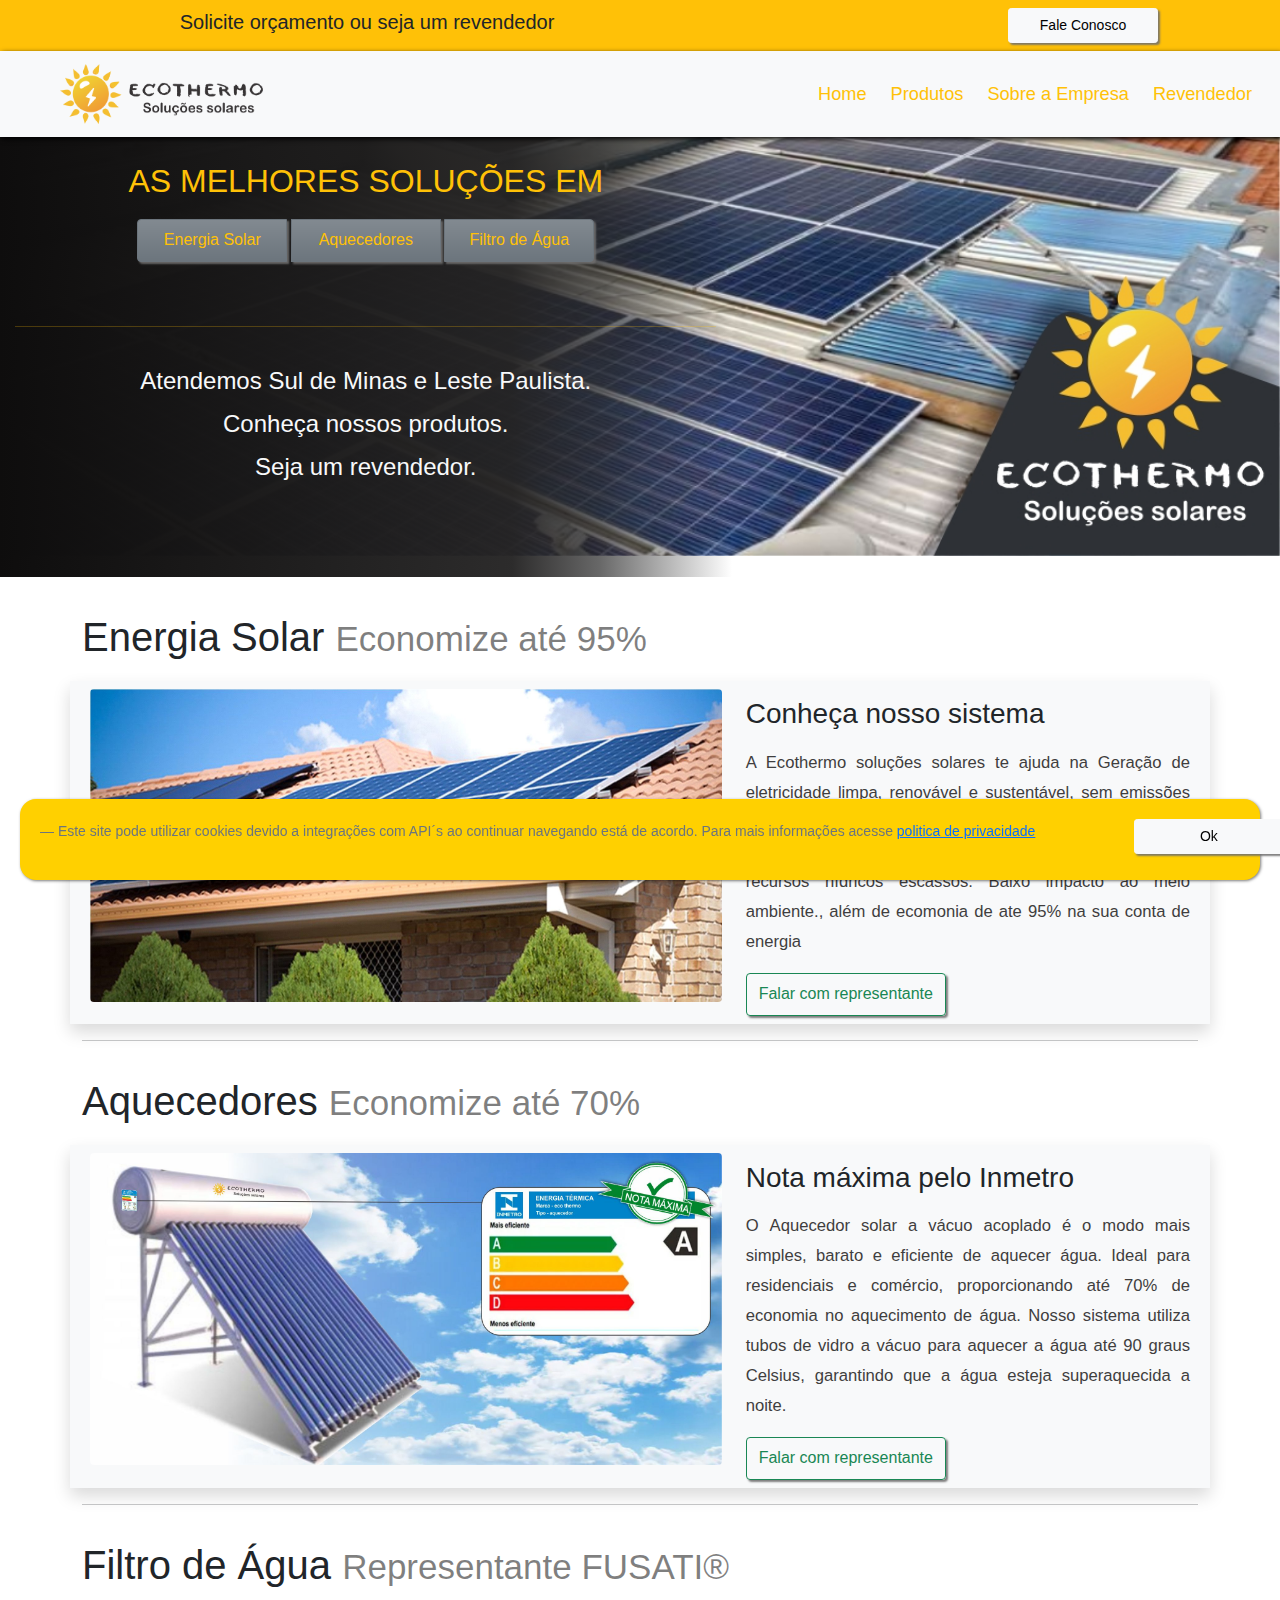
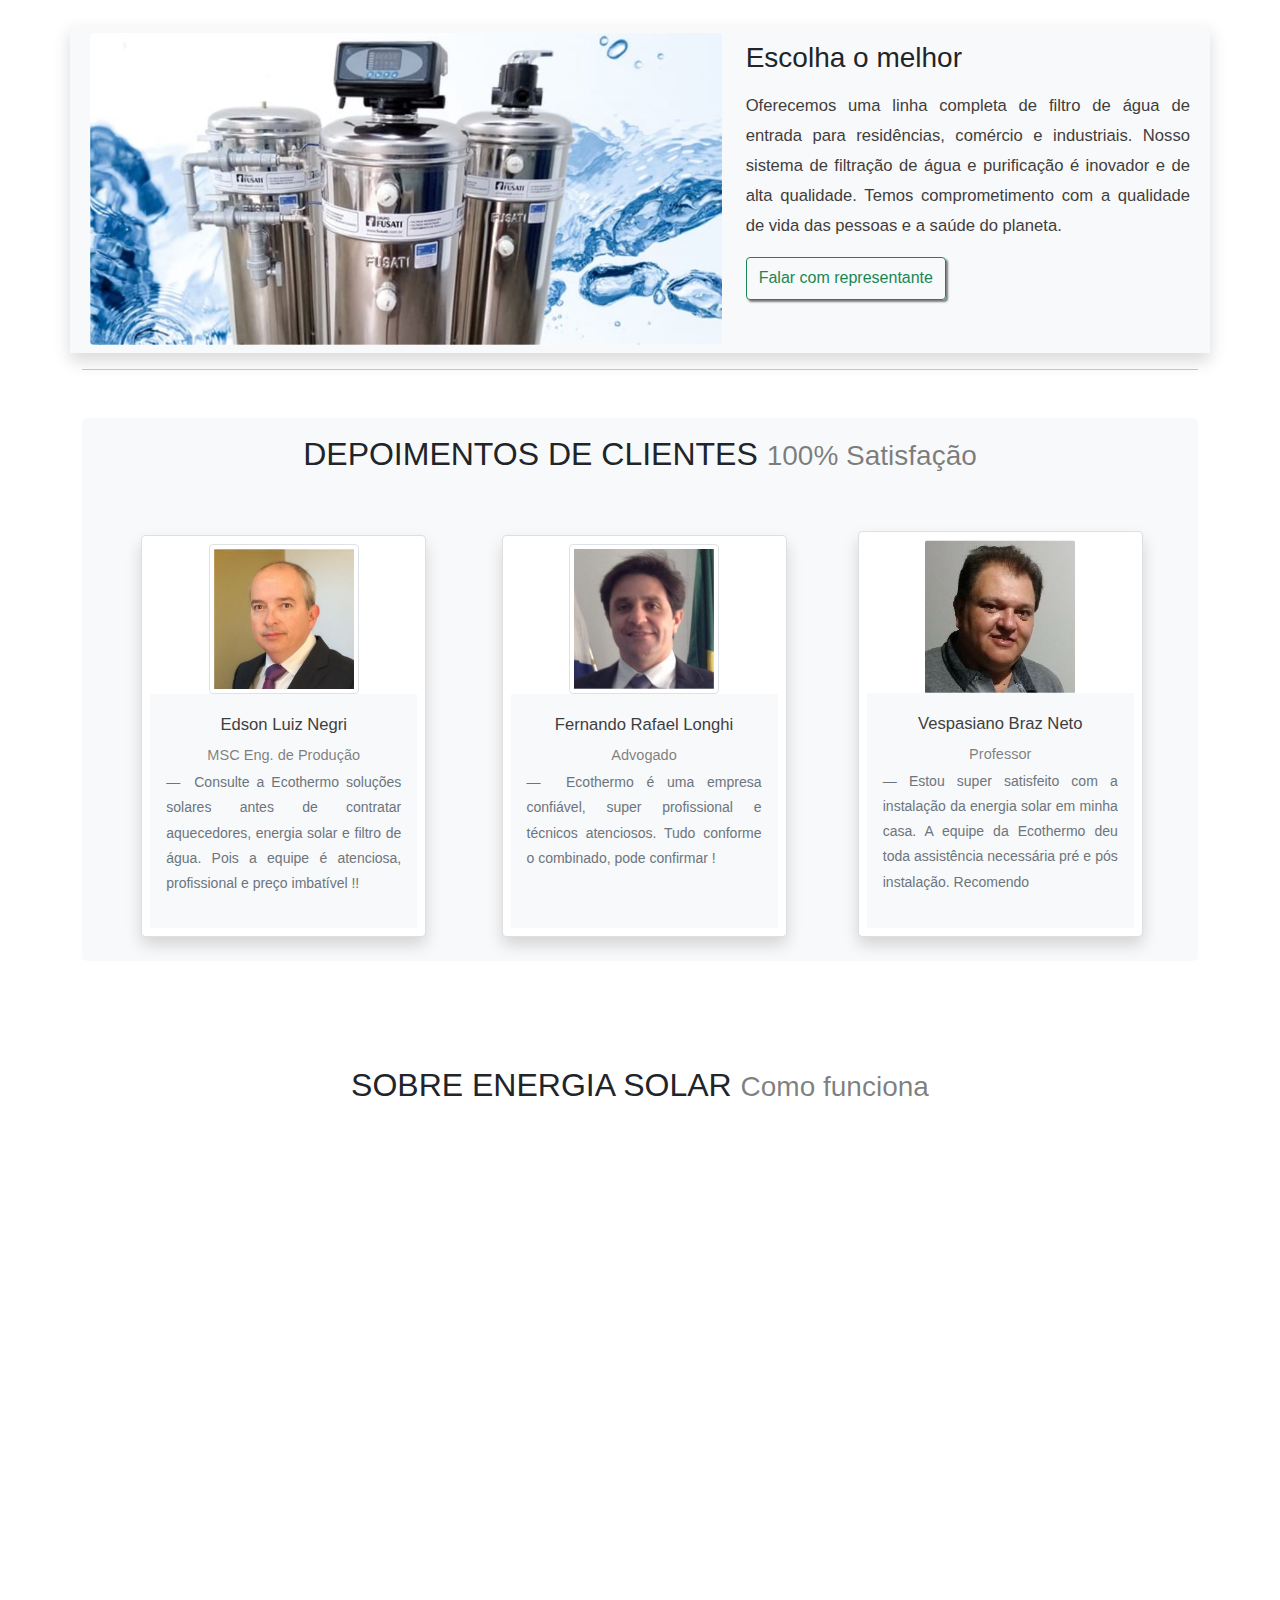
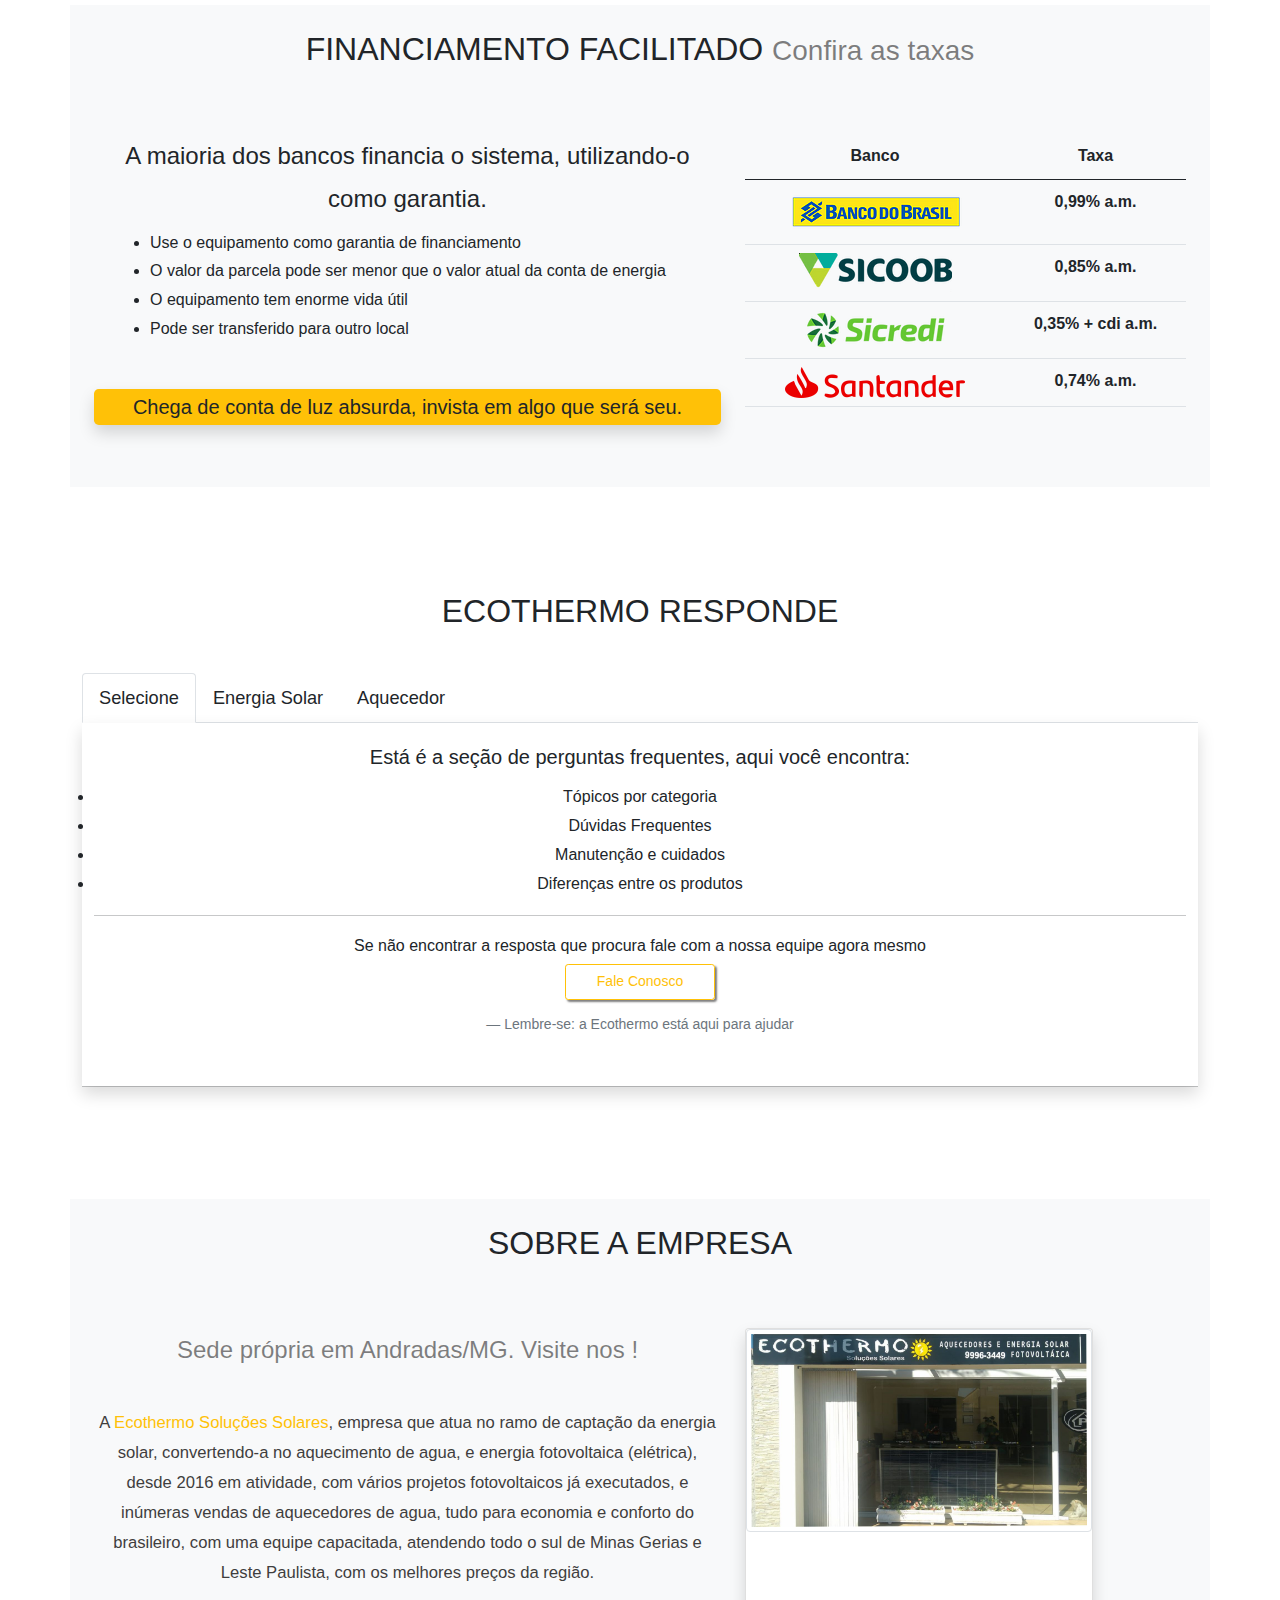
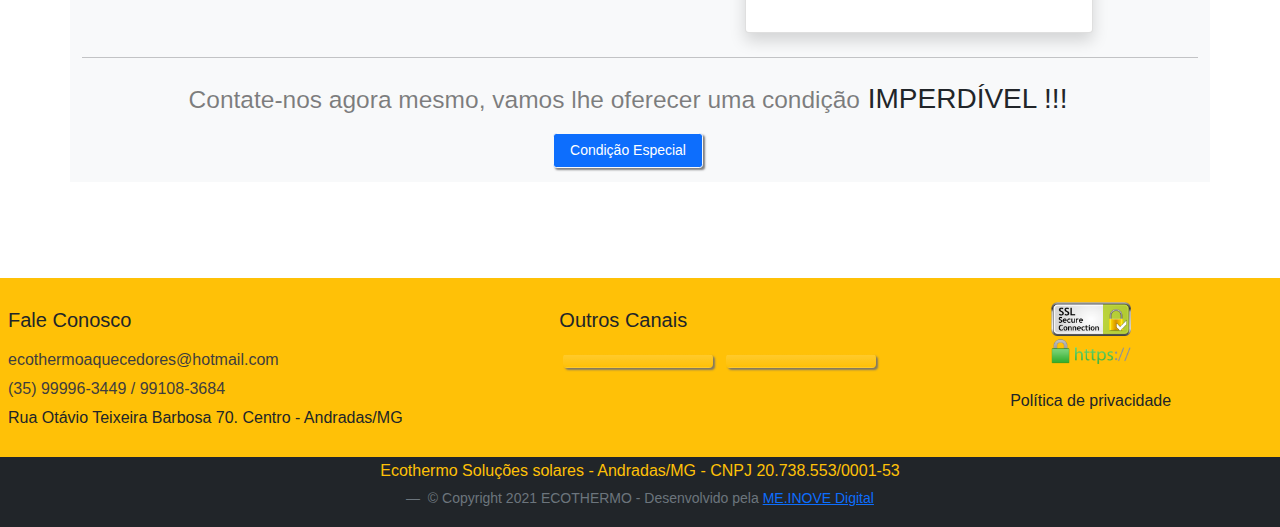
<file: index.html>
<!DOCTYPE html>
<html lang="pt-br">

<head>
  <meta charset="UTF-8">
  <meta http-equiv="X-UA-Compatible" content="IE=edge">
  <meta name="viewport" content="width=device-width, initial-scale=1.0">
  <link rel="stylesheet" href="assets/bibliotecas/bootstrap.min.css">
  <link rel="stylesheet" href="assets/css/style.css">
  <link rel="stylesheet" href="https://use.fontawesome.com/releases/v5.15.3/css/all.css"
    integrity="sha384-SZXxX4whJ79/gErwcOYf+zWLeJdY/qpuqC4cAa9rOGUstPomtqpuNWT9wdPEn2fk" crossorigin="anonymous">
  <link rel="shortcut icon" href="assets/images/favicon.png" type="image">
  <title>Eco Thermo Solar - Solução em Energia</title>

</head>

<body>
  <script src="js/lgpd.js"></script>

  <!--Header-->
  <div class="row ps-2 text-center" id="header">
    <div class="row bg-warning">
      <small class="col-md-7 col-sm-12 align-self-center ">
        <h5>Solicite orçamento ou seja um revendedor</h5>
      </small>
      <div class="col-md-4 col-sm-12 m-2 text-lg-end">
        <a class="btn btn-light btn-sm border-light" href="vcard.html">Fale Conosco <i
            class="text-success fab fa-whatsapp" aria-hidden="true"> </i></a>
      </div>
    </div>
  </div>

  <!--Navbar-->
  <nav class="navbar bg-light navbar-expand-lg" id="navbar">
    <div class="container-fluid">
      <a class="navbar-brand ms-md-5" href="index.html"><img src="assets/images/logo-inline.png" alt="logo" height="60"
          id="logo"></a>
      <button class="navbar-toggler bg-warning shadow" type="button" data-bs-toggle="collapse"
        data-bs-target="#navbarNavDropdown" aria-controls="navbarNavDropdown" aria-expanded="false"
        aria-label="Toggle navigation">
        <span class="align-content-center text-dark"><i class="fas fa-align-justify"></i></span>
      </button>
      <div class="collapse navbar-collapse justify-content-end" id="navbarNavDropdown">
        <ul class="navbar-nav text-end small">
          <li class="nav-item">
            <a class="nav-link text-warning me-2" href="index.html">Home</a>
          </li>
          <li class="nav-item">
            <a class="nav-link text-warning me-2"
              onclick="$('#solar').animatescroll({scrollSpeed:300,easing:'easeInOutBack'});">Produtos</a>
          </li>
          <li class="nav-item">
            <a class="nav-link text-warning me-2"
              onclick="$('#empresa').animatescroll({scrollSpeed:300,easing:'easeInOutBack'});">Sobre a Empresa</a>
          </li>
          <li class="nav-item">
            <a class="nav-link text-warning me-2" href="vcard.html">Revendedor</a>
          </li>
        </ul>
      </div>
    </div>
  </nav>
  <!-- Fim Navbar-->

  <div class="container-fluid d-none d-lg-block" id="img">
    <div class="col-sm-12 col-md-8 col-lg-7 p-5 p-md-0 " id="dark">
      <div class="card bg-transparent border-0 p-3 text-center text-light ">
        <h2 class="text-warning">AS MELHORES SOLUÇÕES EM</h2>
        <div class="btn-group d-none d-lg-block pb-lg-5" role="group" aria-label="role">
          <button type="button" class="btn btn-secondary bg-gradient text-warning"
            onclick="$('#solar').animatescroll({scrollSpeed:300,easing:'easeInOutBack'});">Energia Solar</button>
          <button type="button" class="btn btn-secondary bg-gradient text-warning"
            onclick="$('#aquecedor').animatescroll({scrollSpeed:300,easing:'easeInOutBack'});">Aquecedores</button>
          <button type="button" class="btn btn-secondary bg-gradient text-warning"
            onclick="$('#filtro').animatescroll({scrollSpeed:300,easing:'easeInOutBack'});">Filtro de Água</button>
        </div>

        <hr class="text-warning">
        <p>
        <h4 class="pt-2 pt-lg-0">
          Atendemos Sul de Minas e Leste Paulista. <br>
          Conheça nossos produtos. <br>
          Seja um revendedor.
        </h4>
        </p>
      </div>
    </div>
  </div>

  <div class="d-none d-sm-block d-md-none">
    <img src="assets/images/capa.png" alt="" srcset="" width="100%">
  </div>

  <div class="container">

    <!-- Page Heading -->
    <h1 class="mt-4" id="solar">Energia Solar
      <small class="text-black-50">Economize até 95%</small>
    </h1>

    <!-- Project One -->
    <div class="row bg-light p-2 shadow">
      <div class="col-md-7">
        <img class="img-fluid rounded mb-3 mb-md-0" src="assets/images/Solar.jpg" alt="">


      </div>
      <div class="col-md-5 ">
        <h3>Conheça nosso sistema</h3>
        <p> A Ecothermo soluções solares te ajuda na Geração de eletricidade limpa, renovável e sustentável,
          sem emissões de gases de efeito estufa, sem resíduos e sem ruídos. Não precisa de água para operar,
          aliviando a pressão sobre os recursos hídricos escassos. Baixo impacto ao meio ambiente., além de
          ecomonia de ate 95% na sua conta de energia
        </p>
        <a class="btn btn-outline-success" href="vcard.html">Falar com representante</a>

      </div>
    </div>
    <!-- /.row -->
    <hr>

    <!-- Page Heading -->
    <h1 class="mt-4" id="aquecedor">Aquecedores
      <small class="text-black-50">Economize até 70%</small>
    </h1>

    <!-- Project One -->
    <div class="row bg-light p-2 shadow">
      <div class="col-md-7">
        <img class="img-fluid rounded mb-3 mb-md-0" src="assets/images/aquecedor.jpg" alt="">


      </div>
      <div class="col-md-5">
        <h3>Nota máxima pelo Inmetro</h3>
        <p> O Aquecedor solar a vácuo acoplado é o modo mais simples, barato e eficiente de aquecer água.
          Ideal para residenciais e comércio, proporcionando até 70% de economia no aquecimento de água.
          Nosso sistema utiliza tubos de vidro a vácuo para aquecer a água até 90 graus Celsius, garantindo que a água
          esteja superaquecida a noite.

        </p>
        <a class="btn btn-outline-success" href="vcard.html">Falar com representante</a>

      </div>
    </div>
    <!-- /.row -->
    <hr>

    <!-- Page Heading -->
    <h1 class="my-4" id="filtro">Filtro de Água
      <small class="text-black-50">Representante FUSATI®</small>
    </h1>

    <!-- Project One -->
    <div class="row bg-light p-2 shadow">
      <div class="col-md-7">
        <img class="img-fluid rounded mb-3 mb-md-0" src="assets/images/filtro.jpg" alt="">


      </div>
      <div class="col-md-5">
        <h3>Escolha o melhor</h3>
        <p>Oferecemos uma linha completa de filtro de água de entrada para residências, comércio e
          industriais. Nosso sistema de filtração de água e purificação é inovador e de alta qualidade.
          Temos comprometimento com a qualidade de vida das pessoas e a saúde do planeta.


        </p>
        <a class="btn btn-outline-success" href="vcard.html">Falar com representante</a>
      </div>

    </div>
    <!-- /.row -->
    <hr class="mb-5">


    <div class="bg-light rounded-3">
      <h2 class="text-center mt-5 pt-2">DEPOIMENTOS DE CLIENTES <small class="text-black-50">100% Satisfação</small></h2>
      <div class="row pt-4 mt-4 justify-content-evenly">
        <div class="card col-md-3 rounded-3 mb-sm-4 m-sm-1 align-items-center shadow p-2">
          <img class="img-thumbnail" src="assets/images/cliente2.jpg" alt="cliente"
            style="max-width: 150px; justify-content: center;">
          <div class="card-body bg-light">
            <p class="card-text text-center">
              Edson Luiz Negri <br> <small class="text-black-50"> MSC Eng. de Produção </small>
            </p>
            <div class="blockquote-footer">
              Consulte a Ecothermo soluções solares antes de contratar aquecedores, energia solar e filtro de água. Pois a equipe é atenciosa, profissional e preço imbatível !!
            </div>
          </div>
        </div>

        <div class="card col-md-3 mb-sm-4 m-sm-1 rounded-3 align-items-center shadow p-2">
          <img class="img-thumbnail" src="assets/images/cliente1.jpg" alt="cliente"
            style="max-width: 150px; justify-content: center;">
          <div class="card-body bg-light">
            <p class="card-text text-center">
              Fernando Rafael Longhi  <br> <small class="text-black-50">Advogado</small>
            </p>
            <div class="blockquote-footer">
              Ecothermo é uma empresa confiável, super profissional e técnicos atenciosos. Tudo conforme o combinado, pode confirmar !
            </div>
          </div>
        </div>

        <div class="card col-md-3 mb-sm-4 rounded-3 align-items-center shadow p-2">
          <img class="card-img-top" src="assets/images/cliente.jpg" alt="cliente"
            style="max-width: 150px; justify-content: center;">
          <div class="card-body bg-light">
            <p class="card-text text-center">
              Vespasiano Braz Neto  <br> <small class="text-black-50">Professor</small>
            </p>
            <div class="blockquote-footer">Estou super satisfeito com a instalação da energia solar em minha casa. A
              equipe da Ecothermo deu toda assistência necessária pré e pós instalação. Recomendo
            </div>
          </div>
        </div>

      </div>
    </div>

    <div class="row text-center mt-5 pt-5 justify-content-center mb-5">
      <h2>SOBRE ENERGIA SOLAR <small class="text-black-50">Como funciona</small></h2>
      <div class="col-lg-6 pt-4 mb-5">
        <iframe style="width: 100%; height: 22rem;" src="https://www.youtube.com/embed/Li4YpA_4iE8"
          title="YouTube video player" frameborder="0"
          allow="accelerometer; autoplay; clipboard-write; encrypted-media; gyroscope; picture-in-picture"
          allowfullscreen></iframe>
      </div>
      
      <div class="row mt-5 bg-light">
      <h2 class="bg-light mt-3">FINANCIAMENTO FACILITADO <small class="text-black-50">Confira as taxas</small></h2>
      <div class="col-lg-7 col-md-12 text-center bg-light pt-5">
        <h4>A maioria dos bancos financia o sistema, utilizando-o como garantia.
        </h4>
        <ul class="text-start ms-4">
          <li>Use o equipamento como garantia de financiamento</li>
          <li>O valor da parcela pode ser menor que o valor atual da conta de energia</li>
          <li>O equipamento tem enorme vida útil</li>
          <li>Pode ser transferido para outro local</li>
        </ul> <br>
        <h5 class="bg-warning shadow rounded-3">Chega de conta de luz absurda, invista em algo que será seu.</h5>
      </div>
      <div class="col-lg-5 mb-5 pt-5 pb-3">
        <table class="table ">
          <thea>
            <tr>
              <th scope="col">Banco</th>
              <th scope="col">Taxa</th>
            </tr>
            </thead>
            <tbody>
              <tr>
                <th scope="row"><img src="assets/images/brasil.webp" alt="" srcset=""></th>
                <th>0,99% a.m.</th>
              </tr>
              <tr>
                <th scope="row"><img src="assets/images/SICOOB.webp" alt="" srcset=""></th>
                <th>0,85% a.m.</th>
              </tr>
              <tr>
                <th scope="row"><img src="assets/images/SICREDI.webp" alt="" srcset=""></th>
                <th>0,35% + cdi a.m.</th>
              </tr>
              <tr>
                <th scope="row"><img src="assets/images/santander.png" alt="" srcset=""></th>
                <th>0,74% a.m.</th>
              </tr>
            </tbody>
        </table>
      </div>
    </div>

    <div class="row mt-5 mb-5 text-center">
      <h2 class="mt-5 pb-4">ECOTHERMO RESPONDE</h2>
      <!-- Abas nav -->
      <ul class="nav nav-tabs small" id="myTab" role="tablist">
        <li class="nav-item">
          <a class="nav-link active text-dark" id="home-tab" data-bs-toggle="tab" href="#home" role="tab" aria-controls="home"
            aria-selected="true">Selecione</a>
        </li>
        <li class="nav-item">
          <a class="nav-link text-dark" id="profile-tab" data-bs-toggle="tab" href="#perfil" role="tab" aria-controls="profile"
            aria-selected="false">Energia Solar</a>
        </li>
        <li class="nav-item">
          <a class="nav-link text-dark" id="messages-tab" data-bs-toggle="tab" href="#messages" role="tab"
            aria-controls="messages" aria-selected="false">Aquecedor</a>
        </li>
      </ul>

      <!-- Painel de abas -->
      <div class="tab-content shadow">
        <div class="tab-pane active mb-5" id="home" role="tabpanel" aria-labelledby="home-tab">
          <p class="mt-3">
            <h5> Está é a seção de perguntas frequentes, aqui você encontra: </h5>
           
              <li> Tópicos por categoria</li>
              <li> Dúvidas Frequentes</li>
              <li> Manutenção e cuidados</li>
              <li> Diferenças entre os produtos</li> 
            </p>
            <hr>
            

            Se não encontrar a resposta que procura fale com a nossa equipe agora mesmo <br> 

          <a class="btn btn-outline-warning btn-sm mt-1" href="vcard.html">Fale Conosco <i
            class="text-success fab fa-whatsapp" aria-hidden="true"> </i></a> 
            <br><br>
            <div class="blockquote-footer">Lembre-se: a Ecothermo está aqui para ajudar</div>
        </div>
        <div class="tab-pane p-3 m-3" id="perfil" role="tabpanel" aria-labelledby="profile-tab">
          <div class="row">
            <div class="col-md-6">
              
          <b> 1. Energia fotovoltaica e aquecedor solar são diferentes?</b> <br>       
          Sim, são coisas diferentes, os aquecedores solares funcionam com o intuito de aquecer a agua. A energia fotovoltaica
          funciona a partir da radiação solar gerando energia elétrica, para consumo e até mesmo para injetar na rede para consumo
          posterior, ou de outro imóvel que a conta esteja em sua titularidade.<br><br>       ​
                  
          <b> 2. Em dias nublados produz-se energia fotovoltaica? </b><br> ​
          Os painéis solares produzirão um pouco menos de energia quando o tempo estiver nublado e sem energia no período noturno.
          <br><br>          ​
           <b>3. Como funciona a energia solar? </b><br>          
          Os painéis solares absorvem a energia do sol, convertendo-a em corrente contínua. E que a eletricidade é passada através
          de um inversor para convertê-la em eletricidade Corrente alternada.
          ​<br> ​<br> ​          
          <b>4. Financeiramente, quais são os benefícios da energia fotovoltaica?<br> ​</b>          ​
          Instalado a micro usina de geração de energia solar em sua propriedade, você economiza dinheiro (em torno de 95%) em
          suas contas de eletricidade e se livra dos abusivos o aumento das tarifas de eletricidade.
          ​<br> ​<br> ​        ​         ​
         <b> 5. Em caso de Blackout fico sem energia?<br> ​    </b>
          Sim, se sua usina estiver conectado à rede, ela será desligada, evitando acidentes aos funcionários da concessionária
          que fazem o reparo na rede.
            </div>
            <div class="col-md-6">
          <b>    6. Continuo conectado na rede da companhia elétrica com a instalação da micro usina de geração de energia?</b>
          ​<br> ​
          Instalando painéis solares, você ainda estará conectado à rede, permitindo que você use da rede quando o seu sistema não
          está produzindo toda a energia que você precisa, e injete a energia de volta para a rede quando você produz mais do que
          você usa. É possível desconectar da rede com um sistema de energia solar que inclui armazenamento de bateria, porem o
          custo aumenta.
          <br> ​<br>           
           <b> 7. Eu ainda terei que pagar conta de luz, mesmo instalando a usina de geração de energia fotovoltaica?</b>
          <br> ​
          Sim, se sua usina estiver conectada na rede, pagará a taxa de disponibilidade, porem terá uma economia de cerca de 95%
          em sua conta de energia.
          <br> ​<br> ​         
        <b>  8. É necessário a manutenção de um sistema de energia solar?</b>
          ​<br> ​
          Os sistemas de painéis solares são feitos de vidro temperado durando cerca de 25 à 30 anos exigindo apenas
          ocasionalmente lavagem dos painéis, em caso de chuva escassa. Sendo que a garantia dos painéis são longas, acobertando
          você de eventuais problemas.
            </div>
          </div>         
        </div>
    

        <div class="tab-pane p-3 m-3" id="messages" role="tabpanel" aria-labelledby="messages-tab">
          <div class="row">
          <div class="col-md-6">
            <b> 1. Aquecedor Solar e energia fotovoltaica são diferentes?</b> <br>          
            Sim, são coisas diferentes, os aquecedores solares funcionam com o intuito de aquecer a agua. A energia fotovoltaica
            funciona a partir da radiação solar gerando energia elétrica, para consumo e até mesmo para injetar na rede para consumo
            posterior, ou de outro imóvel que a conta esteja em sua titularidade. <br><br>

            <b> 2. Como funciona o aquecedor de agua de tubo à vácuo?</b> <br>
            Através da exposição ao sol, os tubos de agua à vácuo esquentam a agua até 90c, e no seu boiler acoplado, mantem a agua
            aquecida durante o repossuo noturno, você tendo amis comodidade para sua banho e outros afazeres com a agua em sua
            residência. <br><br>            
            <b> 3. Em dias nublado a agua no aquecedor esquenta?</b> <br>
            Não com a mesma eficiência com a exposição ao sol, porem o seu boiler consegue manter a agua aquecida em uma temperatura
            confortável, por até dois dias sem sol. <br><br>
          </div>
          <div class="col-md-6">
          <b> ​4. Financeiramente, quais são os benefícios do aquecedor de agua?</b> <br>          
          Além de um equipamento barato, comparado a energia fotovoltaica, sua conta de energia pode chegar até 50% de redução, o
          aquecedor de agua é ótimo para quem não quer pagar altos valores com a instalação da usina fotovoltaica.
          <br><br>
          <b> 5. É necessário a manutenção de um sistema de aquecimento de agua acoplado de tubo à vácuo?</b> <br>          
          Raramente se quiser pode lavar os tubos, pois tem grande eficiência, são duráveis, e super resistente ao frio, não
          havendo risco de quebrar devido ao frio, como acontece com as placas convencionais.
          <br><br>
          <b> 6. É de fácil instalação, mesmo não tendo encanamento próprio para agua quente consigo instalar em minha residência?</b> <br>
          É de fácil instalação, e mesmo não tendo os canos própria para agua quente, pode se instalar utilizando torneiras
          especiais para os chuveiros fazendo o encanamento de forma externa e discreta, tornando-se imperceptível os canos.
        </div>
        </div>
      </div>
      </div>
     <hr>
    </div>

    <div class="row mt-5 mb-5 bg-light" id="empresa">
      <h2 class="text-center pt-3">SOBRE A EMPRESA</h2>

      <div class="col-md-7 mt-5">
        <h4 class="text-black-50">Sede própria em Andradas/MG. Visite nos !</h4> <br>
        <p>
          A <span class="text-warning"> Ecothermo Soluções Solares</span>, empresa que atua no ramo de captação da
          energia solar,
          convertendo-a no aquecimento de agua, e energia fotovoltaica (elétrica), desde 2016 em atividade,
          com vários projetos fotovoltaicos já executados, e inúmeras vendas de aquecedores de
          agua, tudo para economia e conforto do brasileiro, com uma equipe capacitada, atendendo todo o
          sul de Minas Gerias e Leste Paulista, com os melhores preços da região.
        </p>

      </div>
      <div class="col-md-4 mt-5 pb-4">
        <div class="card shadow">
          <img class="img-thumbnail" src="assets/images/sede.jpg" width="100%" alt="sede">

          <iframe
            src="https://www.google.com/maps/embed?pb=!1m18!1m12!1m3!1d462.19415007251007!2d-46.57105933842903!3d-22.066680604011456!2m3!1f0!2f0!3f0!3m2!1i1024!2i768!4f13.1!3m3!1m2!1s0x94c9bc43b0048be3%3A0x769c2ef56ad04005!2sR.%20Ot%C3%A1vio%20T.%20Barbosa%2C%20Andradas%20-%20MG%2C%2037795-000!5e0!3m2!1spt-BR!2sbr!4v1623866598367!5m2!1spt-BR!2sbr"
            width="100%" height="100" style="border:0;" allowfullscreen="" loading="lazy"></iframe>
        </div>
      </div>
      <hr>
      <div class="row justify-content-evenly">
      <h3><small class="text-black-50"> Contate-nos agora mesmo,
         vamos lhe oferecer uma condição</small> IMPERDÍVEL !!! <br>
       
         <a class="btn btn-primary btn-sm border-light " style="width: 100px;" 
         href="https://api.whatsapp.com/send?phone=5535999963449&text=Ol%C3%A1%2C%20gostaria%20de%20informa%C3%A7%C3%B5es%20sobre%20oferta%20especial.">Condição Especial</a>
        </div>
      </div>
    </div>

    

    <div class="modal fade" id="modal-mensagem">
      <div class="modal-dialog">
        <div class="modal-content">
          <div class="modal-header">
            <h4 class="modal-title">Política de Privacidade</h4>
          </div>
          <div class="modal-body">
            A presente política de privacidade contém informações sobre coleta, uso, armazenamento e proteção dos
            dados dos usuários. Este site demonstra total transparência quanto ao assunto de esclarecer a qualquer
            um sobre os dados coletados e sua finalidade. Você pode sair desta página a qualquer momento sem enviar
            dados,
            alguns recursos como API´s e outros serviços integrados podem recolher dados. Caso optar por detalhes mais
            aprofundados sobre coockies e antes de continuar a navegação entre em contato conosco para se informar sobre
            mais detalhes. <br>
            <hr>
            Ao continuar a navegação você está aceitando os termos descritos nesta seção e ciente da utilização dos
            cookies. <br>
            Veja tudo em :
            <a href="privacy.html" target="_blank" rel="noopener noreferrer">Política de privacidade</a>
          </div>
          <div class="modal-footer">
            <button type="button" class="btn btn-default" data-bs-dismiss="modal">Fechar</button>
          </div>
        </div>
      </div>
    </div>



  </div>
  <!--Rodape-->
  <footer class="mt-2">
    <div class="row bg-warning">
      <div class="col-lg-5 m-2">
        <h5 class="mt-3">Fale Conosco</h5>
        <address class="adress">
          <i class="fa fa-envelope"></i><a href="mailto:ecothermoaquecedores@hotmail.com" class="me-5">
            ecothermoaquecedores@hotmail.com </a> <br>
          <i class="fa fa-phone"></i><a href="vcard.html"> (35) 99996-3449 / 99108-3684</a>
          <br>
          <i class="fa fa-home"></i> Rua Otávio Teixeira Barbosa 70. Centro - Andradas/MG
        </address>
      </div>

      <div class="col-lg-4 mt-4">
        <h5>Outros Canais</h5>
        <div>
          <a class="btn bg-gradient m-1" id="socials" href="http://www.facebook.com/profile.php?id=ecothermosolares"><i
              class="fab fa-facebook-f"></i></a>
          <a class="btn bg-gradient m-1" id="socials" href="http://www.linkedin.com/in/meinove"><i
              class="fab fa-linkedin-in"></i></a>
        </div>
      </div>
      <div class="col-lg-2 text-center">
        <p>

          <img class="text-center mt-4" src="assets/images/ssl.png" width="80rem" srcset=""> <br>
          
          <a class="btn bg-transparent shadow-none small mt-3" data-bs-toggle="modal"
            data-bs-target="#modal-mensagem">Política de privacidade</a>

      </div>
    </div>

    <div class="row text-center bg-dark text-warning ">
      <div class="col-12">
        Ecothermo Soluções solares - Andradas/MG - CNPJ 20.738.553/0001-53
      </div>
      <div class="col-12 text-center blockquote-footer d-none d-md-block">
        © Copyright 2021 ECOTHERMO - Desenvolvido pela <a href="http://www.meinove.com" target="_blank"
          rel="Agência desenvolvimento">ME.INOVE Digital</a>
      </div>
    </div>
  </footer>
  <!--Bibliotecas-->
  <script type="text/javascript" src="assets/bibliotecas/jquery.min.js"></script>
  <script type="text/javascript" src="assets/bibliotecas/bootstrap.bundle.min.js"></script>
  <script type="text/javascript" src="assets/bibliotecas/animatescroll.js"></script>

</body>

</html>
</file>
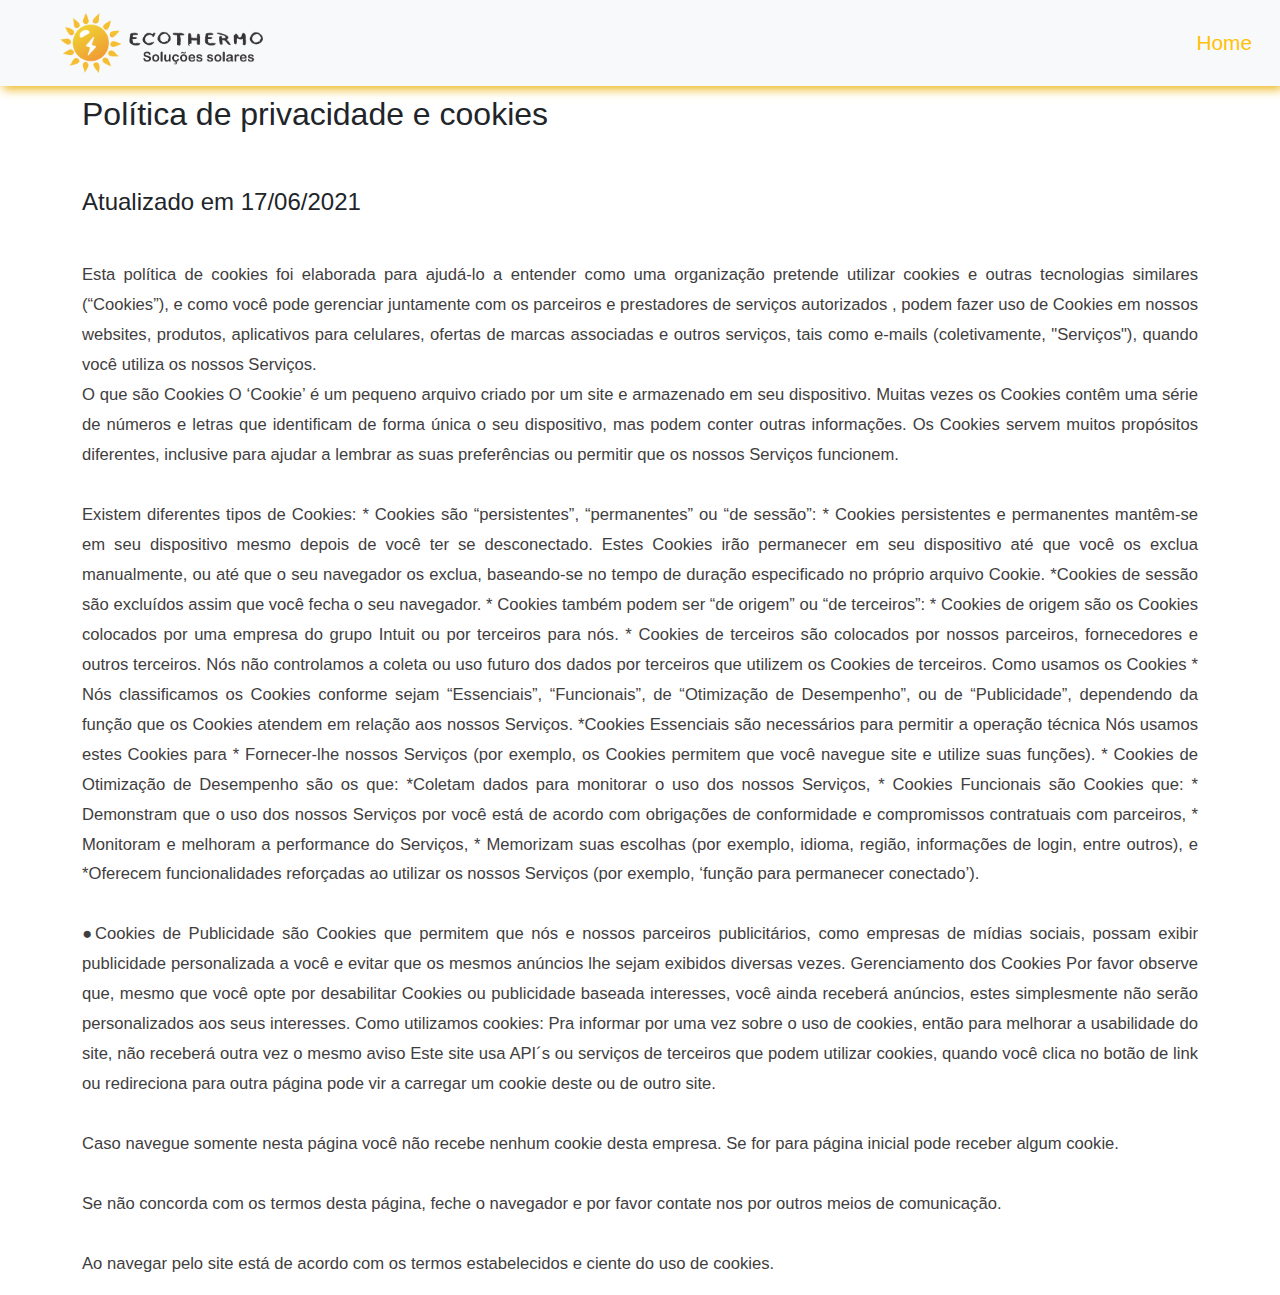
<file: privacy.html>
<!DOCTYPE html>
<html lang="pt-br">

<head>
    <meta charset="UTF-8">
    <meta http-equiv="X-UA-Compatible" content="IE=edge">
    <meta name="viewport" content="width=device-width, initial-scale=1.0">
    <link rel="stylesheet" href="assets/bibliotecas/bootstrap.min.css">
    <link rel="stylesheet" href="assets/css/style.css">
    <link rel="stylesheet" href="https://use.fontawesome.com/releases/v5.15.3/css/all.css"
        integrity="sha384-SZXxX4whJ79/gErwcOYf+zWLeJdY/qpuqC4cAa9rOGUstPomtqpuNWT9wdPEn2fk" crossorigin="anonymous">
    <link rel="shortcut icon" href="assets/images/favicon.png" type="image">
    <title>Eco Thermo Solar - Solução em Energia</title>

</head>

<body>

    <!--Navbar-->
    <nav class="navbar bg-light navbar-expand-lg" id="navbar">
        <div class="container-fluid">
            <a class="navbar-brand ms-md-5" href="index.html"><img src="assets/images/logo-inline.png" alt="logo"
                    height="60" id="logo"></a>
            <button class="navbar-toggler bg-warning shadow" type="button" data-bs-toggle="collapse"
                data-bs-target="#navbarNavDropdown" aria-controls="navbarNavDropdown" aria-expanded="false"
                aria-label="Toggle navigation">
                <span class="align-content-center text-dark"><i class="fas fa-align-justify"></i></span>
            </button>
            <div class="collapse navbar-collapse justify-content-end" id="navbarNavDropdown">
                <ul class="navbar-nav text-end">
                    <li class="nav-item">
                        <a class="nav-link text-warning me-2" href="index.html">Home</a>
                    </li>

                </ul>
            </div>
        </div>
    </nav>
    <!-- Fim Navbar-->

    <div class="container">
        <h2>Política de privacidade e cookies</h2> <br>

        <h4>Atualizado em 17/06/2021</h4> <br>
        <p>
            Esta política de cookies foi elaborada para ajudá-lo a entender como uma organização pretende
            utilizar cookies e outras tecnologias similares (“Cookies”), e como você pode gerenciar juntamente com
            os parceiros e prestadores de serviços autorizados , podem fazer uso de Cookies em nossos websites,
            produtos, aplicativos para celulares, ofertas de marcas associadas e outros serviços,
            tais como e-mails (coletivamente, "Serviços"), quando você utiliza os nossos Serviços. <br>
            O que são Cookies
            O ‘Cookie’ é um pequeno arquivo criado por um site e armazenado em seu dispositivo. Muitas vezes os Cookies
            contêm uma série de números e letras que identificam de forma única o seu dispositivo, mas podem conter
            outras informações. Os Cookies servem muitos propósitos diferentes, inclusive para ajudar a lembrar as suas
            preferências ou permitir que os nossos Serviços funcionem. <br><br>

            Existem diferentes tipos de Cookies:

            * Cookies são “persistentes”, “permanentes” ou “de sessão”:

            * Cookies persistentes e permanentes mantêm-se em seu dispositivo mesmo depois de você ter se desconectado.
            Estes Cookies irão permanecer em seu dispositivo até que você os exclua manualmente, ou até que o seu
            navegador os exclua, baseando-se no tempo de duração especificado no próprio arquivo Cookie.

            *Cookies de sessão são excluídos assim que você fecha o seu navegador.

            * Cookies também podem ser “de origem” ou “de terceiros”:

            * Cookies de origem são os Cookies colocados por uma empresa do grupo Intuit ou por terceiros para nós.

            * Cookies de terceiros são colocados por nossos parceiros, fornecedores e outros terceiros. Nós não
            controlamos a coleta ou uso futuro dos dados por terceiros que utilizem os Cookies de terceiros.
            Como usamos os Cookies
            * Nós classificamos os Cookies conforme sejam “Essenciais”, “Funcionais”, de “Otimização de Desempenho”, ou
            de “Publicidade”, dependendo da função que os Cookies atendem em relação aos nossos Serviços.


            *Cookies Essenciais são necessários para permitir a operação técnica  Nós usamos estes
            Cookies para
 

            * Fornecer-lhe nossos Serviços (por exemplo, os Cookies permitem que você navegue site e utilize suas
            funções).

            * Cookies de Otimização de Desempenho são os que:

            *Coletam dados para monitorar o uso dos nossos Serviços,

            * Cookies Funcionais são Cookies que:

            * Demonstram que o uso dos nossos Serviços por você está de acordo com obrigações de conformidade e
            compromissos contratuais com parceiros,

            * Monitoram e melhoram a performance do Serviços,

            * Memorizam suas escolhas (por exemplo, idioma, região, informações de login, entre outros), e

            *Oferecem funcionalidades reforçadas ao utilizar os nossos Serviços (por exemplo, ‘função para permanecer
            conectado’).

            <br><br>


            ●Cookies de Publicidade são Cookies que permitem que nós e nossos parceiros publicitários, como empresas de
            mídias sociais, possam exibir publicidade personalizada a você e evitar que os mesmos anúncios lhe sejam
            exibidos diversas vezes.

            Gerenciamento dos Cookies
        
            Por favor observe que, mesmo que você opte por desabilitar Cookies ou publicidade baseada interesses, você
            ainda receberá anúncios, estes simplesmente não serão personalizados aos seus interesses. 

            Como utilizamos cookies:

            Pra informar por uma vez sobre o uso de cookies, então para melhorar a usabilidade do site, não receberá outra vez o mesmo aviso 
            Este site usa API´s ou serviços de terceiros que podem utilizar cookies, quando você clica no botão de link 
            ou redireciona para outra página pode vir a carregar um cookie deste ou de outro site.  
            <br><br>
            Caso navegue somente nesta página você não recebe nenhum cookie desta empresa.
            Se for para página inicial pode receber algum cookie.  <br><br>
            Se não concorda com os termos desta página, feche o navegador e por favor contate nos por outros meios de comunicação.
 <br><br>
            Ao navegar pelo site está de acordo com os termos estabelecidos e ciente do uso de cookies.



        </p>
    </div>

    <!--Bibliotecas-->
    <script type="text/javascript" src="assets/bibliotecas/jquery.min.js"></script>
    <script type="text/javascript" src="assets/bibliotecas/bootstrap.bundle.min.js"></script>
    <script type="text/javascript" src="assets/bibliotecas/animatescroll.js"></script>

</body>

</html>
</file>
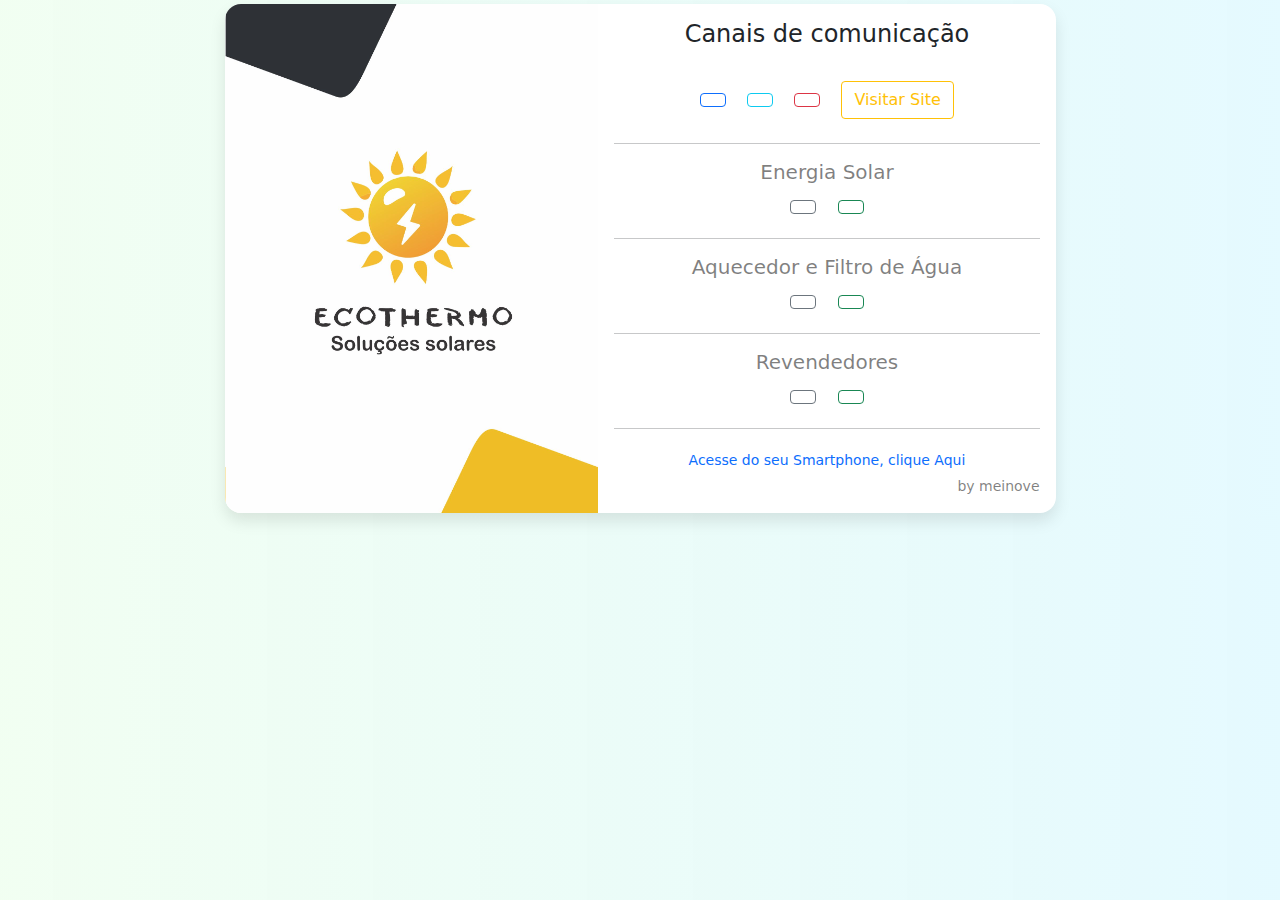
<file: vcard.html>
<!DOCTYPE html>
<html lang="pt-br">

<head>
    <meta charset="UTF-8">
    <meta http-equiv="X-UA-Compatible" content="IE=edge">
    <meta name="viewport" content="width=device-width, initial-scale=1.0, shrink-to-fit=no">
    <meta name="author" content="Guilherme Carvalho / Meinove">
    <meta name="description" content="Cartão de visitas virtual ecothermo soluções solares">
    <meta name="keywords" content="ecothermo solar contatos redes sociais" >
    <link rel="shortcut icon" href="assets/images/favicon.png" type="image/x-icon">
    <link rel="stylesheet" href="assets/bibliotecas/bootstrap.min.css">
    <link rel="stylesheet" href="assets/css/vcard.css">
    <link rel="stylesheet" href="https://use.fontawesome.com/releases/v5.15.3/css/all.css"
        integrity="sha384-SZXxX4whJ79/gErwcOYf+zWLeJdY/qpuqC4cAa9rOGUstPomtqpuNWT9wdPEn2fk" crossorigin="anonymous">
    <title>Ecothermo Contato</title>
</head>

<body>
    <div class="container">
        <div class="row">
            <div class="col-lg-10 col-xl-9 mx-auto">
                <div class="card card-signin flex-row my-1">
                    <div class="card-img-left d-none d-md-flex">
                        <div id="qr">
                            <img class="img-thumbnail m-2 shadow float-end" src="assets/images/qrEcoThermo.png" alt=""
                                srcset=""> <br>

                        </div>
                        <!-- Background image CSS! -->
                    </div>
                    <div class="card-body">
                        <div class="col d-lg-none">
                            <img src="assets/images/logo-inline.png" alt="logo ecothermo" width="200px"> <br>
                            <a href="http://ecothermo.com.br" target="_blank" rel="link meinove">
                                <h6 id="link">Veja nossos produtos</h6>
                            </a>
                            <hr>
                        </div>
                        <h4 class="text-center mb-4">Canais de comunicação</h4>
                        <div class="col text-center">


                            <a class="btn btn-social-icon btn-outline-primary m-2 " id="socials"
                                href="http://www.facebook.com/ecothermosolares"><i
                                    class="fab fa-facebook-f"></i></a>

                            <a class="btn btn-social-icon btn-outline-info m-2" id="socials"
                                href="http://www.linkedin.com/in/meinove"><i class="fab fa-linkedin-in"></i></a>

                            <a class="btn btn-social-icon m-1 btn-outline-danger m-2" id="socials"
                                href="mailto:ecothermoaquecedores@hotmail.com"><i class="fa fa-envelope"></i></a>

                            <a class="btn btn-social-icon m-1 btn-outline-warning m-2 d-none d-md-inline-block"
                                id="socials" href="https://ecothermo.com.br">Visitar Site</a>
                        </div>
                        <hr>
                  
                        <form class="form text-center">
                            <h5 class="text-black-50">Energia Solar </h5>
                            <a class="btn btn-social-icon btn-outline-secondary m-2" onclick="qr()" id="socials"
                            href="tel:+5535999963449"><i class="fa fa-phone"></i></a>

                                <a class="btn btn-social-icon btn-outline-success m-2" id="socials"
                                href="https://api.whatsapp.com/send?phone=5535999963449&text=Ol%C3%A1%2C%20gostaria%20de%20informa%C3%A7%C3%B5es%20sobre%20energia%20solar.">
                                <i class="fab fa-whatsapp"></i></a>

                            <br>
                            <hr>

                            <h5 class="text-black-50">Aquecedor e Filtro de Água </h5>
                            <a class="btn btn-outline-secondary m-2" onclick="qr()" href="tel:+5535991083684"><i
                                    class="fa fa-phone"></i></a>

                                    <a class="btn btn-social-icon btn-outline-success m-2" id="socials"
                                    href="https://api.whatsapp.com/send?phone=5535991083684&text=Ol%C3%A1%2C%20gostaria%20de%20informa%C3%A7%C3%B5es%20sobre%20os%20produtos%20Ecothermo.">
                                    <i class="fab fa-whatsapp"></i></a>

                            <hr>
                            <h5 class="text-black-50">Revendedores</h5>
                            <a class="btn btn-outline-secondary m-2" onclick="qr()" href="tel:+5535991083684"><i
                                    class="fa fa-phone"></i></a>

                                    <a class="btn btn-social-icon btn-outline-success m-2" id="socials"
                                    href="https://api.whatsapp.com/send?phone=5535991083684&text=Ol%C3%A1%2C%20gostaria%20de%20informa%C3%A7%C3%B5es%20sobre%20representação%20Ecothermo.">
                                    <i class="fab fa-whatsapp"></i></a>

                            <hr class="d-none d-md-block">

                            <a class="btn btn-transparent text-primary btn-sm d-none d-md-block" id="link3"
                                onclick="qr()">Acesse do seu Smartphone,
                                clique Aqui</a>
                        </form>
                        <div class="row text-end ">
                            <a class="text-black-50 small" href="https://www.meinove.com">
                                by meinove</a>
                        </div>
                    </div>
                </div>
            </div>
        </div>
    </div>
</body>
<script>
    setTimeout(function () {
        document.getElementById('link', 'link2').innerHTML = 'Acesse o site aqui';

    }, 5000);

    var q = document.getElementById('qr');
    function qr() {
        q.style.opacity = 1;
        document.getElementById('link3').innerHTML = 'Abra a câmera do seu celular e aponte para o QR Code acima';

    };
</script>
<!--Bibliotecas-->
<script type="text/javascript" src="assets/bibliotecas/jquery.min.js"></script>
<script type="text/javascript" src="assets/bibliotecas/bootstrap.bundle.min.js"></script>

</html>
</file>
<file: assets/css/style.css>
:root{
    --font: rgb(63, 62, 62);
    --yellow: rgb(255, 208, 0);
}

*{
    line-height: 1.8em !important;
}
html,body{  
    min-width: 100% !important;
    margin: 0 auto;
    border: 0 auto;
    font-family: 'Franklin Gothic Medium', 'Arial Narrow', Arial, sans-serif;
    overflow-x: hidden;
    font-weight: 400;
    text-align: justify;
}
p{
    font-size: 1.04em;
    color: var(--font)
}

#header{
    align-items: center;
    font-size: 1em;
}
.btn{
    min-width: 150px;
    box-shadow: 2px 2px 2px rgba(112, 111, 111, 0.89);
}
.btn:hover{
    box-shadow: 1px 1px 6px rgba(0, 0, 0, 0.699);
    transition: 1s;
}

#navbar{
    transition: 300ms;
    box-shadow: 2px 2px 5px black;
}
#navbar:hover{
    transition: 300ms;
    box-shadow: 3px 3px 10px rgb(236, 178, 16) !important;
}

.nav-link{
   font-size: 1.3em;
   cursor: pointer;
}
.nav-link:hover{
    transition: 300ms;
    transform: scale(1.1);
    color: black !important;
    text-decoration: underline;
    text-decoration-color: var(--yellow);
 }

 #img{
     background-image: url(../images/capa.jpg);
     background-size: 100%;
     background-repeat: no-repeat !important;
     min-height: 450px;
        
    }

#dark{
    margin-left: -1%;
    border: 0;
    background-size: 100%;
    background: rgb(0,0,0);
    background: linear-gradient(90deg, rgb(14, 13, 13) 0%, rgba(36, 35, 35, 0.96) 70%, rgba(39, 39, 39, 0.697) 82%, rgba(255,255,255,0) 100%);
    
}

.card{
    transition: 300ms;
}
.card:hover{
    transition: 800ms;
    transform: scale(1.05);
}

.lgpd{
    position: fixed;
    left: 20px;
    right: 20px;
    bottom: 20px;
    padding: 20px;
    background-color: var(--yellow);
    color: var(--font);
    font-size: 1em;
    display: flex;
    border-radius: 1em;
    box-shadow: 1px 1px 3px rgba(0, 0, 0, 0.521);
    transition: 1s;
    z-index: 999;
    cursor: pointer;
}

address a {
    text-decoration: none;
    color: var(--font);
    transition: 300ms;
}

@media (min-width: 1220px) {

    #dark{
        min-height:440px;
    }
    #img{
        min-height: 440px;
    }
    
}
</file>
<file: assets/css/vcard.css>
:root {
    --input-padding-x: 1.5rem;
    --input-padding-y: .75rem;

  }
  
  body {
    background: rgb(251, 255, 0);
    background: linear-gradient(90deg, rgba(4, 243, 12, 0.055) 0%, rgba(0, 204, 255, 0.103) 100%);

  }
a{
      text-decoration: none;
  }
  
  .card-signin {
    border: 0;
    border-radius: 1rem;
    box-shadow: 0 0.5rem 1rem 0 rgba(0, 0, 0, 0.1);
    overflow: hidden;
  }
  
  .card-signin .card-title {
    margin-bottom: 1.2rem;
    font-weight: 300;
    font-size: 1.3rem;
  }
  
  .card-signin .card-img-left {
    width: 45%;
    /* Link to your background image using in the property below! */
    background: scroll center url('../images/vcard.jpg');
    background-size: cover;
  }
  
  
  .form-label-group {
    position: relative;
    margin-bottom: 1rem;
  }
  
  .form-label-group input {
    height: auto;
    border-radius: 2rem;
  }
  
  .form-label-group>input,
  .form-label-group>label {
    padding: var(--input-padding-y) var(--input-padding-x);
  }

 
    
  .form-label-group input:not(:placeholder-shown) {
    padding-top: calc(var(--input-padding-y) + var(--input-padding-y) * (2 / 3));
    padding-bottom: calc(var(--input-padding-y) / 3);
  }
  
  .form-label-group input:not(:placeholder-shown)~label {
    padding-top: calc(var(--input-padding-y) / 3);
    padding-bottom: calc(var(--input-padding-y) / 3);
    font-size: 12px;
    color: #777;
  }
  
#qr{
    transition: 1s;
    height: 150px;
    opacity: 0;
}
</file>
